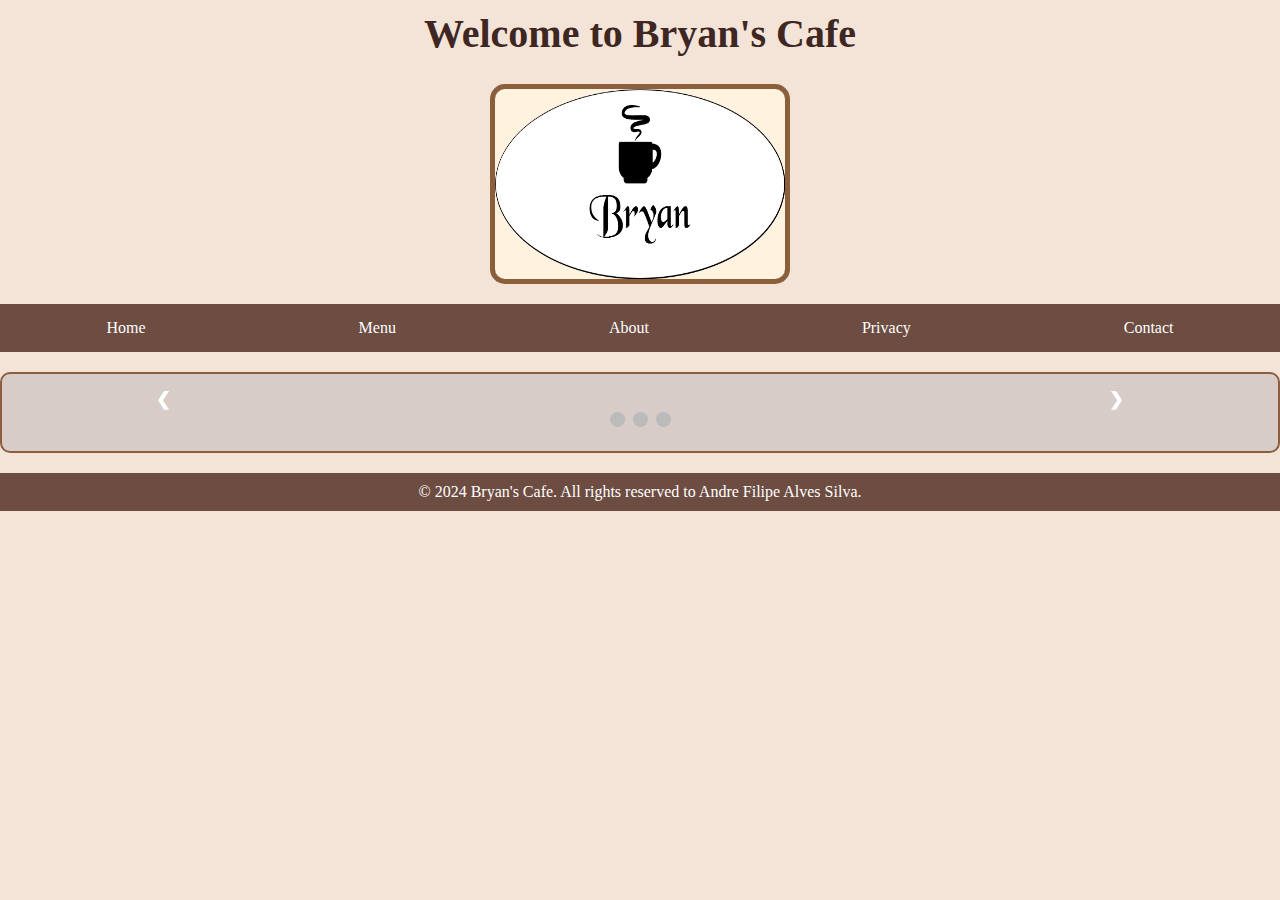
<file: index.html>
<!DOCTYPE html>
<html lang="en">
<head>
    <title>Bryan's Cafe - Home</title>
    <meta charset="UTF-8">
    <meta name="viewport" content="width=device-width, initial-scale=1.0">
    <link rel="stylesheet" href="./css/style.css">
    <script src="./script.js"> </script>
</head>
<body>
    <header>
        <h1>Welcome to Bryan's Cafe</h1>
        <img src="./images/logo.png" alt="Logo " width="300" height="200" class="logo">
        
<nav class="navbar">
    <ul>
        <li><a href="index.html">Home</a></li>
        <li><a href="menu.html">Menu</a></li>
        <li><a href="about.html">About</a></li>
        <li><a href="privacy.html">Privacy</a></li>
        <li><a href="contact.html">Contact</a></li>
    </ul>
</nav>

    </header>
    <section id="carousel" class="carousel">
       
<div class="slideshow-container">

   
    <div class="mySlides fade">
      <div class="numbertext">1 / 3</div>
      <img src="./images/cafe1.jpg" style="width:100%">
      
    </div>
  
    <div class="mySlides fade">
      <div class="numbertext">2 / 3</div>
      <img src="./images/cafe2.jpeg" style="width:100%">
     
    </div>
  
    <div class="mySlides fade">
      <div class="numbertext">3 / 3</div>
      <img src="./images/cafe3.jpg" style="width:100%">
      
    </div>
  
   
    <a class="prev" onclick="plusSlides(-1)">&#10094;</a>
    <a class="next" onclick="plusSlides(1)">&#10095;</a>
  </div>
  <br>
  
 
  <div style="text-align:center">
    <span class="dot" onclick="currentSlide(1)"></span>
    <span class="dot" onclick="currentSlide(2)"></span>
    <span class="dot" onclick="currentSlide(3)"></span>
  </div>
    </section>
    <footer>&copy; 2024 Bryan's Cafe. All rights reserved to Andre Filipe Alves Silva.</footer>
</body>
</html>
</file>
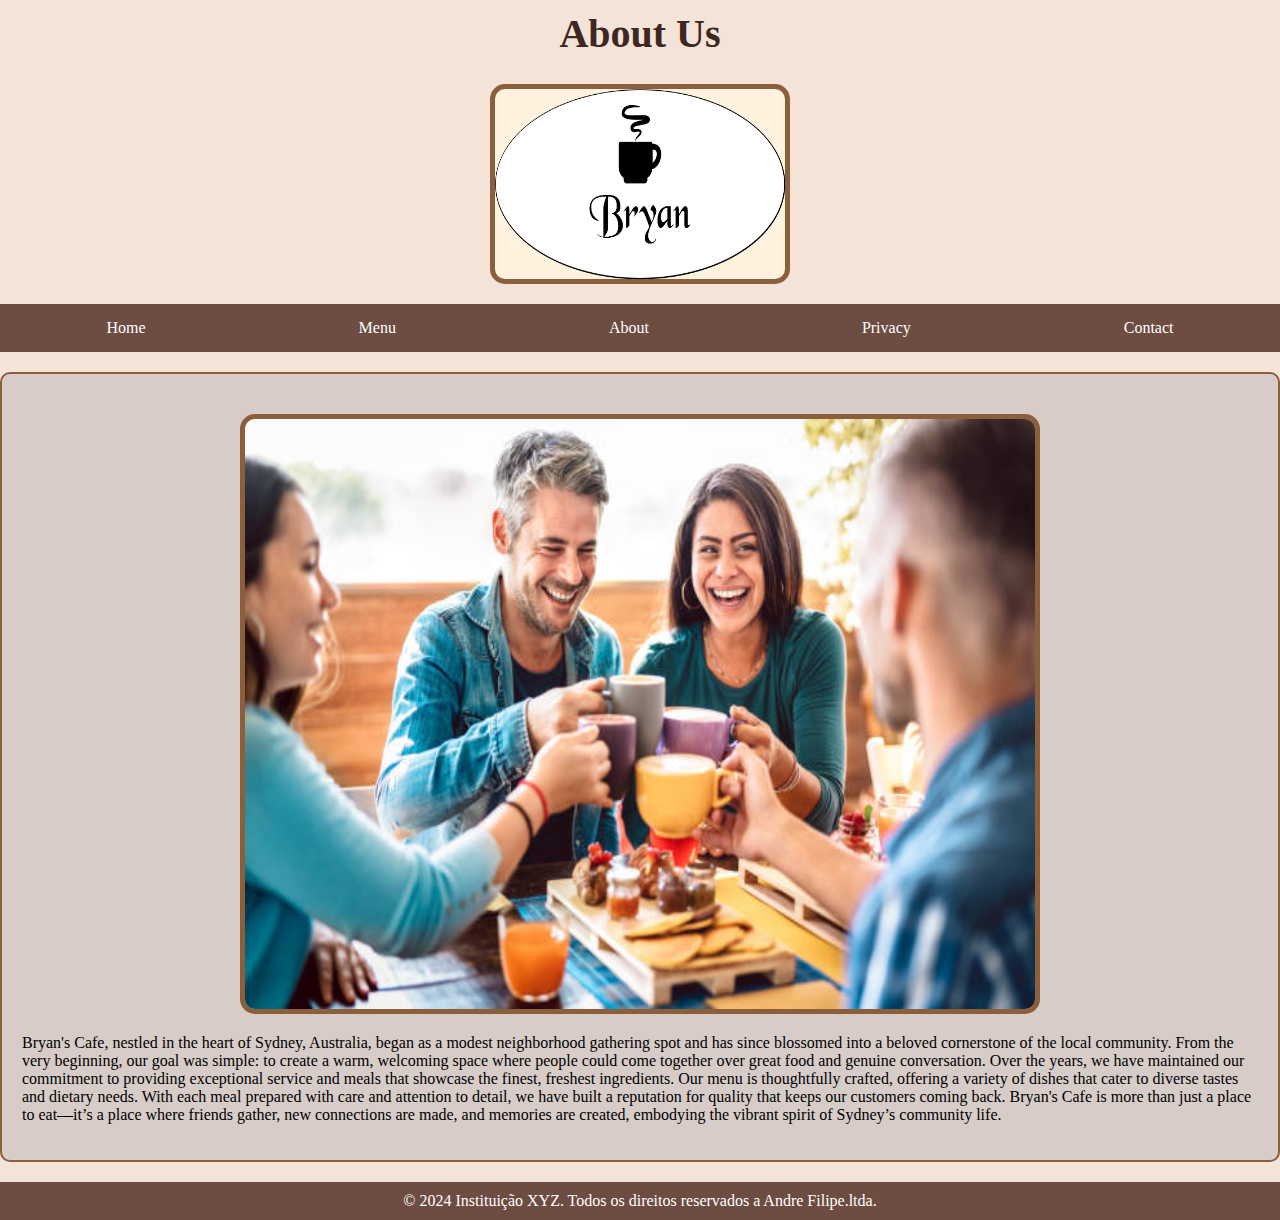
<file: about.html>
<!DOCTYPE html>
<html lang="en">

<head>
    <title>Brrian's Cafe - About</title>
    <meta charset="UTF-8">
    <meta name="viewport" content="width=device-width, initial-scale=1.0">
    <link rel="stylesheet" href="css/style.css">
</head>

<body>
    <header>
        <h1>About Us</h1>
        <img src="./images/logo.png" alt="Logo" width="300" height="200" class="logo">

        <nav class="navbar">
            <ul>
                <li><a href="index.html">Home</a></li>
                <li><a href="menu.html">Menu</a></li>
                <li><a href="about.html">About</a></li>
                <li><a href="privacy.html">Privacy</a></li>
                <li><a href="contact.html">Contact</a></li>
            </ul>
        </nav>

    </header>
    <section class="about-section">
        <img src="./images/coffee.jpg" alt="Logo" width="800" height="600" class="logo">
        <p>Bryan's Cafe, nestled in the heart of Sydney, Australia, began as a modest neighborhood gathering spot and
            has since blossomed into a beloved cornerstone of the local community. From the very beginning, our goal was
            simple: to create a warm, welcoming space where people could come together over great food and genuine
            conversation. Over the years, we have maintained our commitment to providing exceptional service and meals
            that showcase the finest, freshest ingredients. Our menu is thoughtfully crafted, offering a variety of
            dishes that cater to diverse tastes and dietary needs. With each meal prepared with care and attention to
            detail, we have built a reputation for quality that keeps our customers coming back. Bryan's Cafe is more
            than just a place to eat—it’s a place where friends gather, new connections are made, and memories are
            created, embodying the vibrant spirit of Sydney’s community life.</p>
    </section>
    <footer>&copy; 2024 Instituição XYZ. Todos os direitos reservados a Andre Filipe.ltda.</footer>
</body>

</html>
</file>
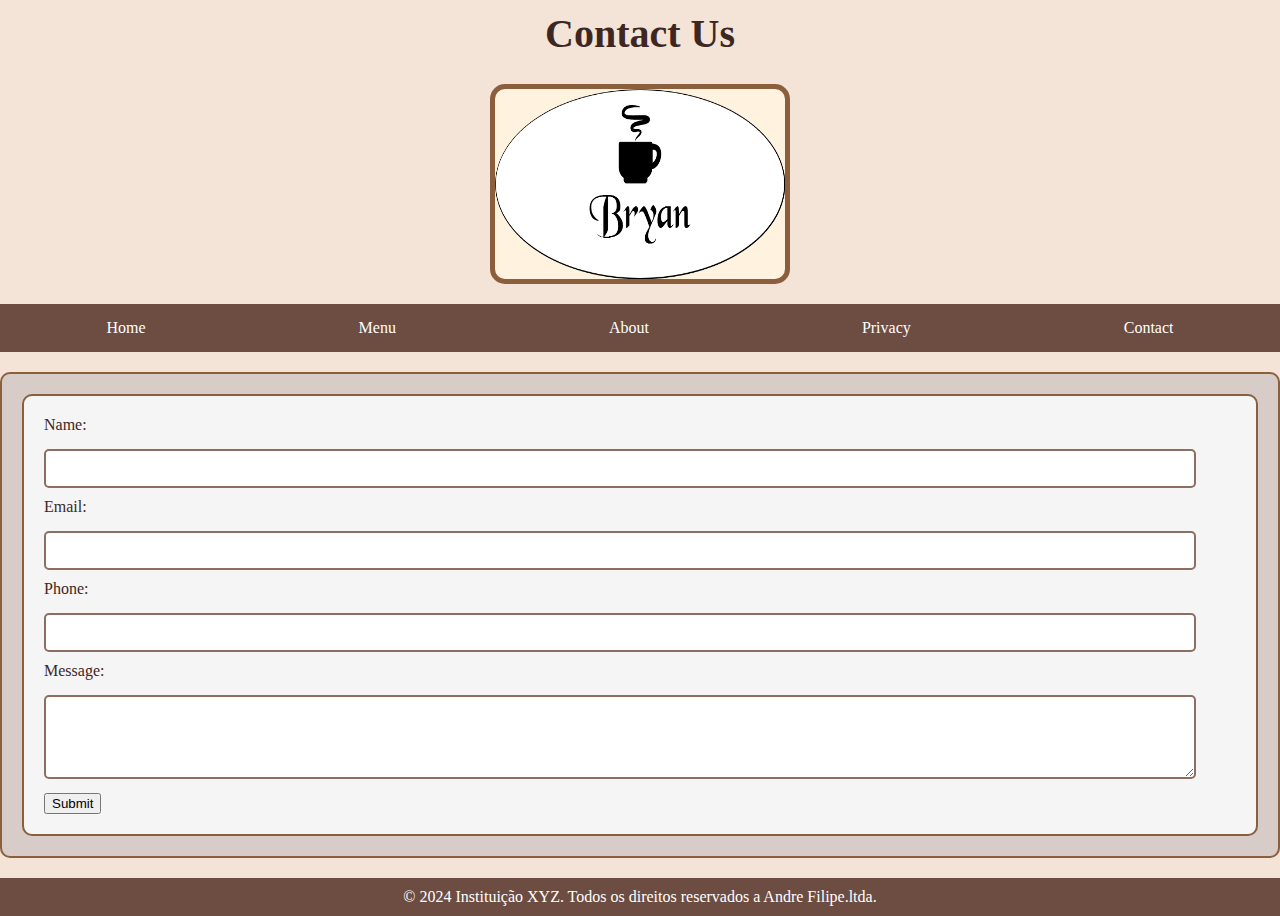
<file: contact.html>
<!DOCTYPE html>
<html lang="en">
<head>
    <title>Brrian's Cafe - Contact</title>
    <meta charset="UTF-8">
    <meta name="viewport" content="width=device-width, initial-scale=1.0">
    <link rel="stylesheet" href="./css/style.css">
</head>
<body>
    <header>
        <h1>Contact Us</h1>
        <img src="./images/logo.png" alt="Logo" width="300" height="200" class="logo">
        
<nav class="navbar">
    <ul>
        <li><a href="index.html">Home</a></li>
        <li><a href="menu.html">Menu</a></li>
        <li><a href="about.html">About</a></li>
        <li><a href="privacy.html">Privacy</a></li>
        <li><a href="contact.html">Contact</a></li>
    </ul>
</nav>

    </header>
    <section class="contact-form">
        <form>
            <label for="name">Name:</label>
            <input type="text" id="name" name="name" required>
            
            <label for="email">Email:</label>
            <input type="email" id="email" name="email" required>
            
            <label for="phone">Phone:</label>
            <input type="tel" id="phone" name="phone">
            
            <label for="message">Message:</label>
            <textarea id="message" name="message" rows="4" required></textarea>
            
            <input type="submit" value="Submit">
        </form>
    </section>
    <footer>&copy; 2024 Instituição XYZ. Todos os direitos reservados a Andre Filipe.ltda.</footer>
</body>
</html>
</file>
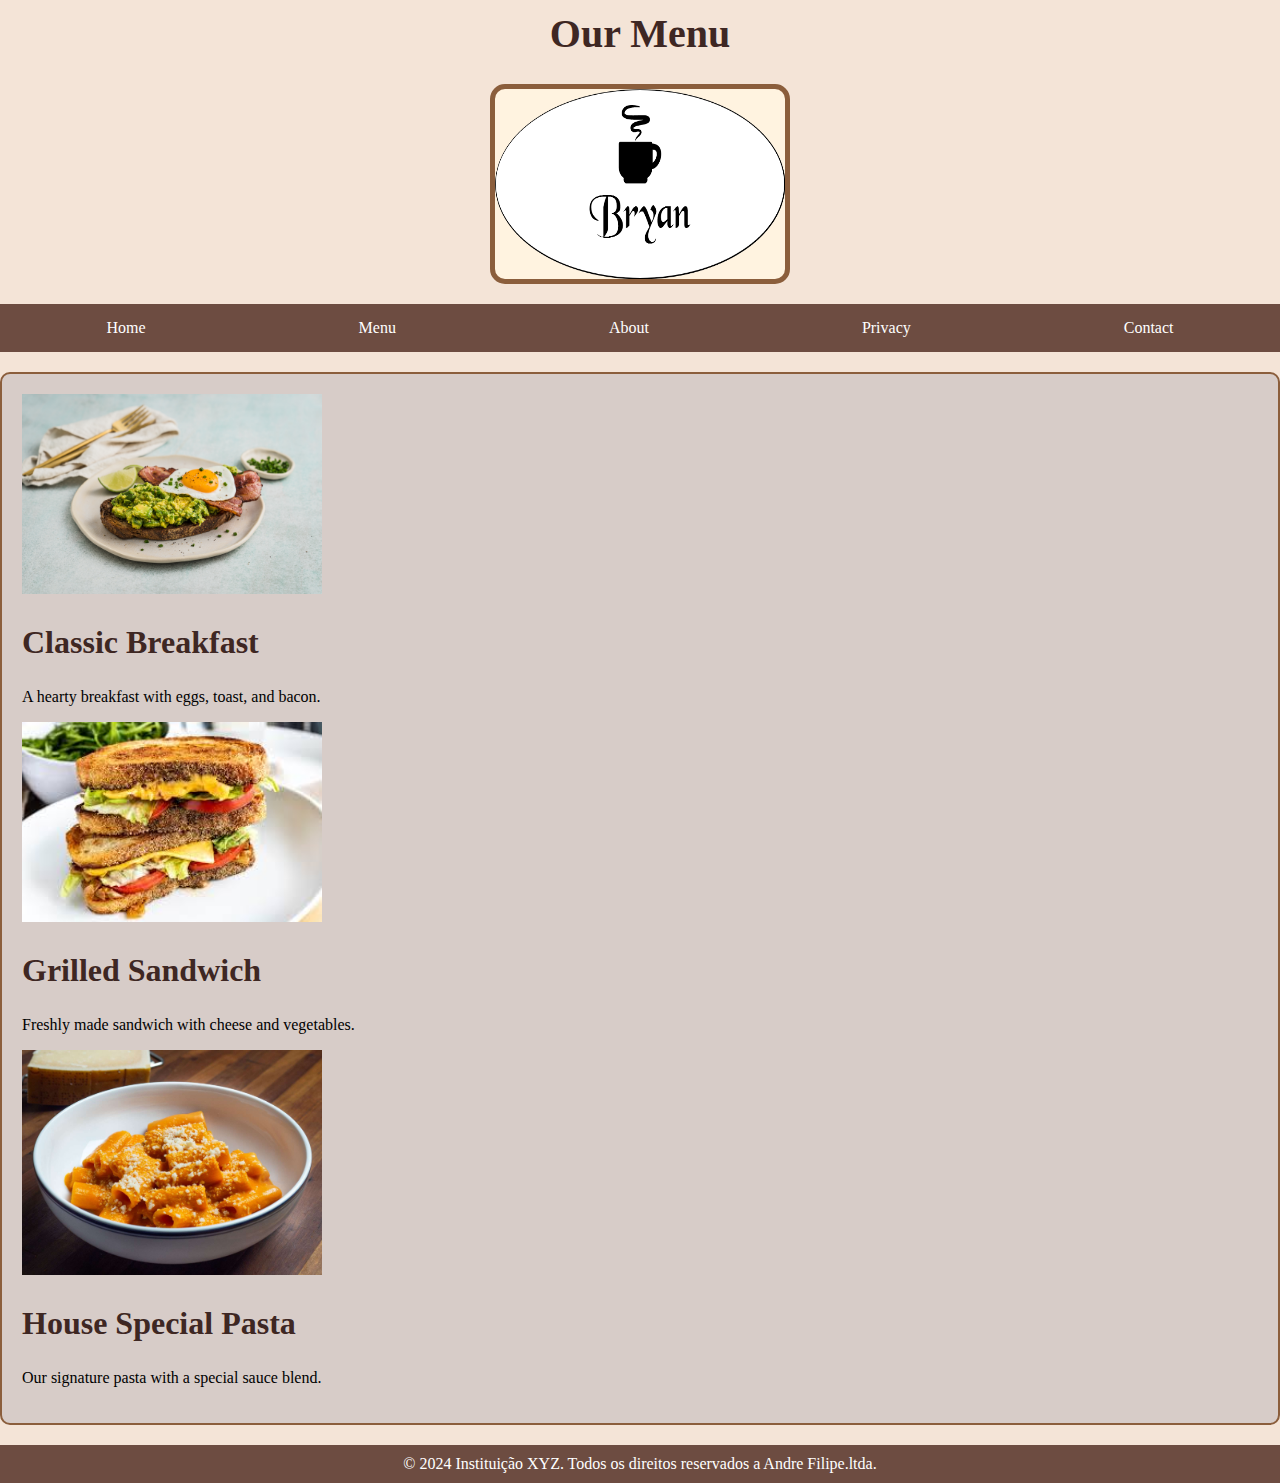
<file: menu.html>
<!DOCTYPE html>
<html lang="en">
<head>
    <title>Brrian's Cafe - Menu</title>
    <meta charset="UTF-8">
    <meta name="viewport" content="width=device-width, initial-scale=1.0">
    <link rel="stylesheet" href="./css/style.css">
</head>
<body>
    <header>
        <h1>Our Menu</h1>
        <img src="./images/logo.png" alt="Logo" width="300" height="200" class="logo">
        
<nav class="navbar">
    <ul>
        <li><a href="index.html">Home</a></li>
        <li><a href="menu.html">Menu</a></li>
        <li><a href="about.html">About</a></li>
        <li><a href="privacy.html">Privacy</a></li>
        <li><a href="contact.html">Contact</a></li>
    </ul>
</nav>

    </header>
    <section class="menu-items">
        <div class="menu-item">
            <img src="./images/meal1.jpg" alt="Meal 1" width="300px">
            <h2>Classic Breakfast</h2>
            <p>A hearty breakfast with eggs, toast, and bacon.</p>
        </div>
        <div class="menu-item">
            <img src="./images/meal2.jpeg" alt="Meal 2" width="300px">
            <h2>Grilled Sandwich</h2>
            <p>Freshly made sandwich with cheese and vegetables.</p>
        </div>
        <div class="menu-item">
            <img src="./images/meal3.jpg" alt="Meal 3" width="300px">
            <h2>House Special Pasta</h2>
            <p>Our signature pasta with a special sauce blend.</p>
        </div>
    </section>
    <footer>&copy; 2024 Instituição XYZ. Todos os direitos reservados a Andre Filipe.ltda.</footer>
</body>
</html>
</file>
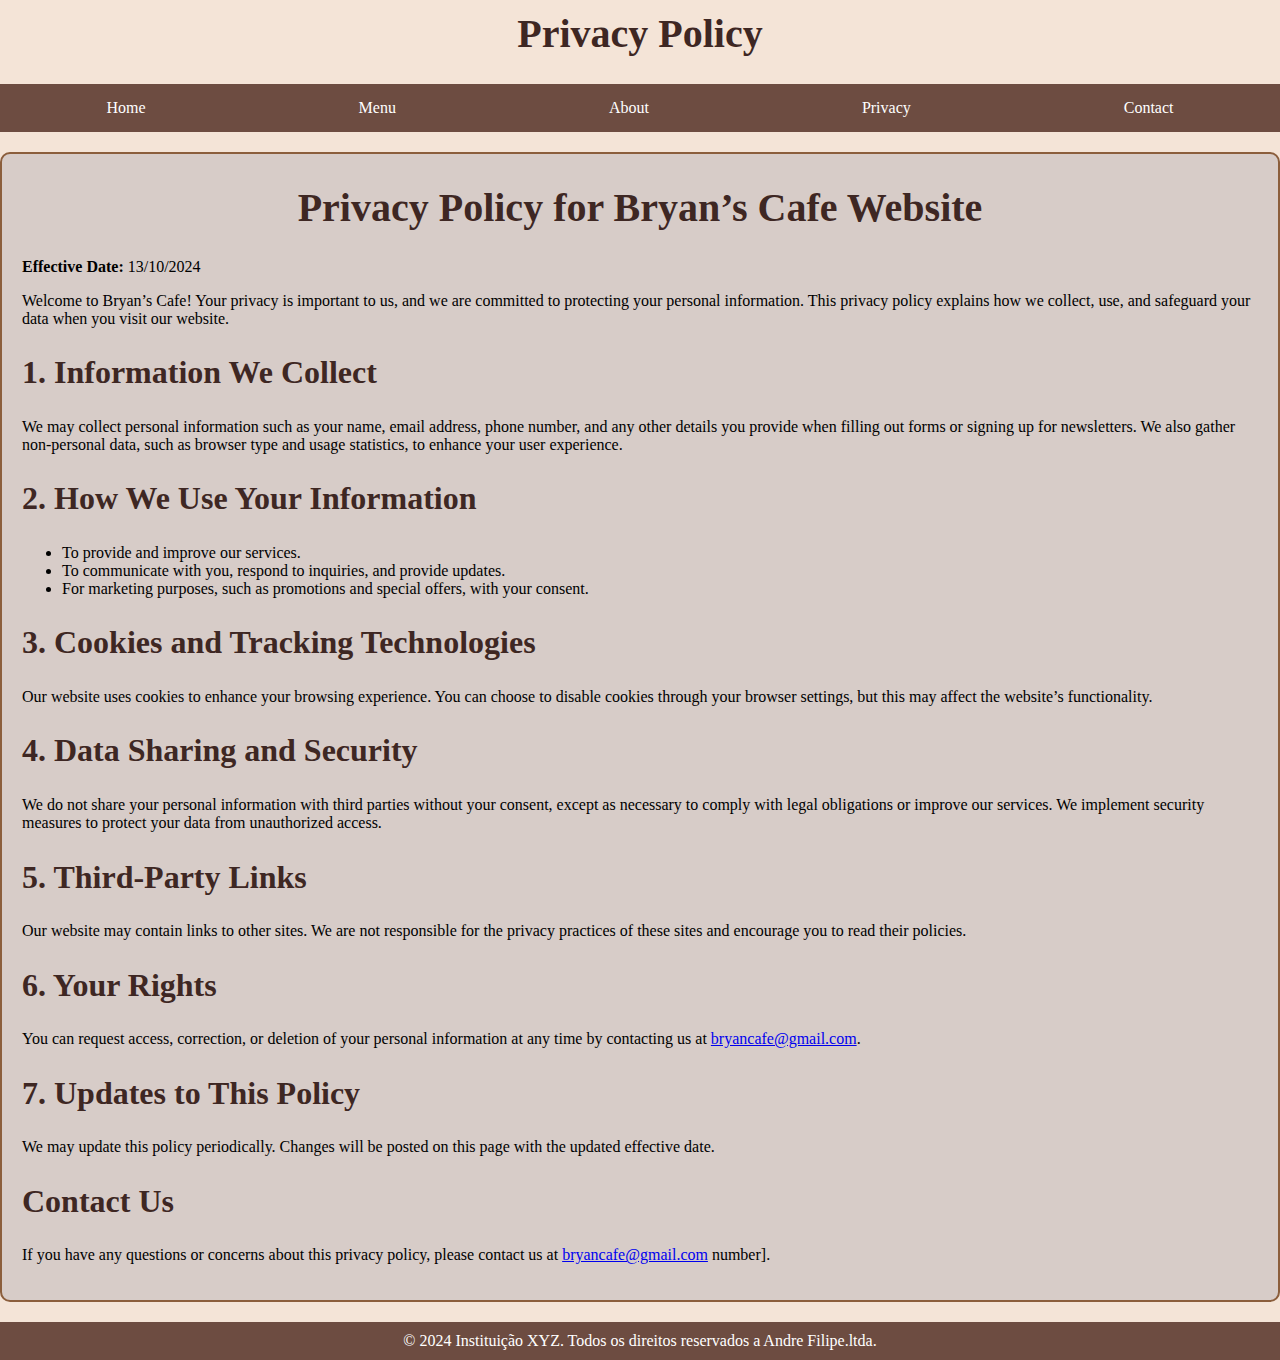
<file: privacy.html>
<!DOCTYPE html>
<html lang="en">

<head>
    <title>Brrian's Cafe - Privacy Policy</title>
    <meta charset="UTF-8">
    <meta name="viewport" content="width=device-width, initial-scale=1.0">
    <link rel="stylesheet" href="./css/style.css">
</head>

<body>
    <header>
        <h1>Privacy Policy</h1>

        <nav class="navbar">
            <ul>
                <li><a href="index.html">Home</a></li>
                <li><a href="menu.html">Menu</a></li>
                <li><a href="about.html">About</a></li>
                <li><a href="privacy.html">Privacy</a></li>
                <li><a href="contact.html">Contact</a></li>
            </ul>
        </nav>

    </header>
    <section class="privacy-policy">
        <h1>Privacy Policy for Bryan’s Cafe Website</h1>
        <p><strong>Effective Date:</strong> 13/10/2024</p>

        <p>Welcome to Bryan’s Cafe! Your privacy is important to us, and we are committed to protecting your personal
            information. This privacy policy explains how we collect, use, and safeguard your data when you visit our
            website.</p>

        <h2>1. Information We Collect</h2>
        <p>We may collect personal information such as your name, email address, phone number, and any other details you
            provide when filling out forms or signing up for newsletters. We also gather non-personal data, such as
            browser type and usage statistics, to enhance your user experience.</p>

        <h2>2. How We Use Your Information</h2>
        <ul>
            <li>To provide and improve our services.</li>
            <li>To communicate with you, respond to inquiries, and provide updates.</li>
            <li>For marketing purposes, such as promotions and special offers, with your consent.</li>
        </ul>

        <h2>3. Cookies and Tracking Technologies</h2>
        <p>Our website uses cookies to enhance your browsing experience. You can choose to disable cookies through your
            browser settings, but this may affect the website’s functionality.</p>

        <h2>4. Data Sharing and Security</h2>
        <p>We do not share your personal information with third parties without your consent, except as necessary to
            comply with legal obligations or improve our services. We implement security measures to protect your data
            from unauthorized access.</p>

        <h2>5. Third-Party Links</h2>
        <p>Our website may contain links to other sites. We are not responsible for the privacy practices of these sites
            and encourage you to read their policies.</p>

        <h2>6. Your Rights</h2>
        <p>You can request access, correction, or deletion of your personal information at any time by contacting us at
            <a href="mailto:[bryancafe@gmail.com]">bryancafe@gmail.com</a>.</p>

        <h2>7. Updates to This Policy</h2>
        <p>We may update this policy periodically. Changes will be posted on this page with the updated effective date.
        </p>

        <h2>Contact Us</h2>
        <p>If you have any questions or concerns about this privacy policy, please contact us at <a
                href="mailto:[bryancafe@gmail.com]">bryancafe@gmail.com</a> 
            number].</p>
    </section>
    <footer>&copy; 2024 Instituição XYZ. Todos os direitos reservados a Andre Filipe.ltda.</footer>
</body>

</html>
</file>
<file: css/style.css>
body {
    background-color: #f4e4d7;
    margin: 0;
    font-family: 'Georgia', serif;
}


.logo {
    display: block;
    margin: 20px auto;
    border: 5px solid #8b5e3c;
    border-radius: 15px;
    background-color: #fff3e0;
}

.navbar ul {
    list-style-type: none;
    background-color: #6d4c41;
    padding: 0;
    margin: 0;
    display: flex;
    justify-content: space-around;
}

.navbar a {
    color: #ffffff;
    text-decoration: none;
    padding: 15px 20px;
    display: block;
    transition: background-color 0.3s;
}

.navbar a:hover {
    background-color: #4e342e;
}


h1,
h2 {
    color: #3e2723;/
}

h1 {
    text-align: center;
    margin-top: 10px;
    font-size: 2.5em;
}

h2 {
    font-size: 2em;
}



section {
    margin: 20px auto;
    padding: 20px;
    border: 2px solid #8b5e3c;
    background-color: #d7ccc8;
    border-radius: 10px;
}


footer {
    text-align: center;
    padding: 10px;
    background-color: #6d4c41;
    color: #ffffff;
    margin-top: 20px;
}


button,
.button {
    background-color: #6d4c41;
    color: #ffffff;
    border: 2px solid #3e2723;
    border-radius: 10px;
    padding: 10px 20px;
    cursor: pointer;
    transition: background-color 0.3s;
}

button:hover,
.button:hover {
    background-color: #8d6e63;
}


form {
    background-color: #f5f5f5;
    padding: 20px;
    border: 2px solid #8b5e3c;
    border-radius: 10px;
}

input[type="text"],
input[type="email"],
input[type="tel"],
textarea {
    width: calc(100% - 40px);
    padding: 10px;
    margin: 10px 0;
    border: 2px solid #8d6e63;
    border-radius: 5px;
    background-color: #fff;
}

label {
    color: #3e2723;
    display: block;
    margin-bottom: 5px;
}


@media only screen and (max-width: 600px) {
    .navbar ul {
        flex-direction: column;
    }

    .carousel img {
        max-width: 100%;
    }
}

* {
    box-sizing: border-box
}


.slideshow-container {
    max-width: 1000px;
    position: relative;
    margin: auto;
}


.mySlides {
    display: none;
}


.prev,
.next {
    cursor: pointer;
    position: absolute;
    top: 50%;
    width: auto;
    margin-top: -22px;
    padding: 16px;
    color: white;
    font-weight: bold;
    font-size: 18px;
    transition: 0.6s ease;
    border-radius: 0 3px 3px 0;
    user-select: none;
}


.next {
    right: 0;
    border-radius: 3px 0 0 3px;
}


.prev:hover,
.next:hover {
    background-color: rgba(0, 0, 0, 0.8);
}


.text {
    color: #f2f2f2;
    font-size: 15px;
    padding: 8px 12px;
    position: absolute;
    bottom: 8px;
    width: 100%;
    text-align: center;
}


.numbertext {
    color: #f2f2f2;
    font-size: 12px;
    padding: 8px 12px;
    position: absolute;
    top: 0;
}


.dot {
    cursor: pointer;
    height: 15px;
    width: 15px;
    margin: 0 2px;
    background-color: #bbb;
    border-radius: 50%;
    display: inline-block;
    transition: background-color 0.6s ease;
}

.active,
.dot:hover {
    background-color: #717171;
}


.fade {
    animation-name: fade;
    animation-duration: 1.5s;
}

@keyframes fade {
    from {
        opacity: .4
    }

    to {
        opacity: 1
    }
}
</file>
